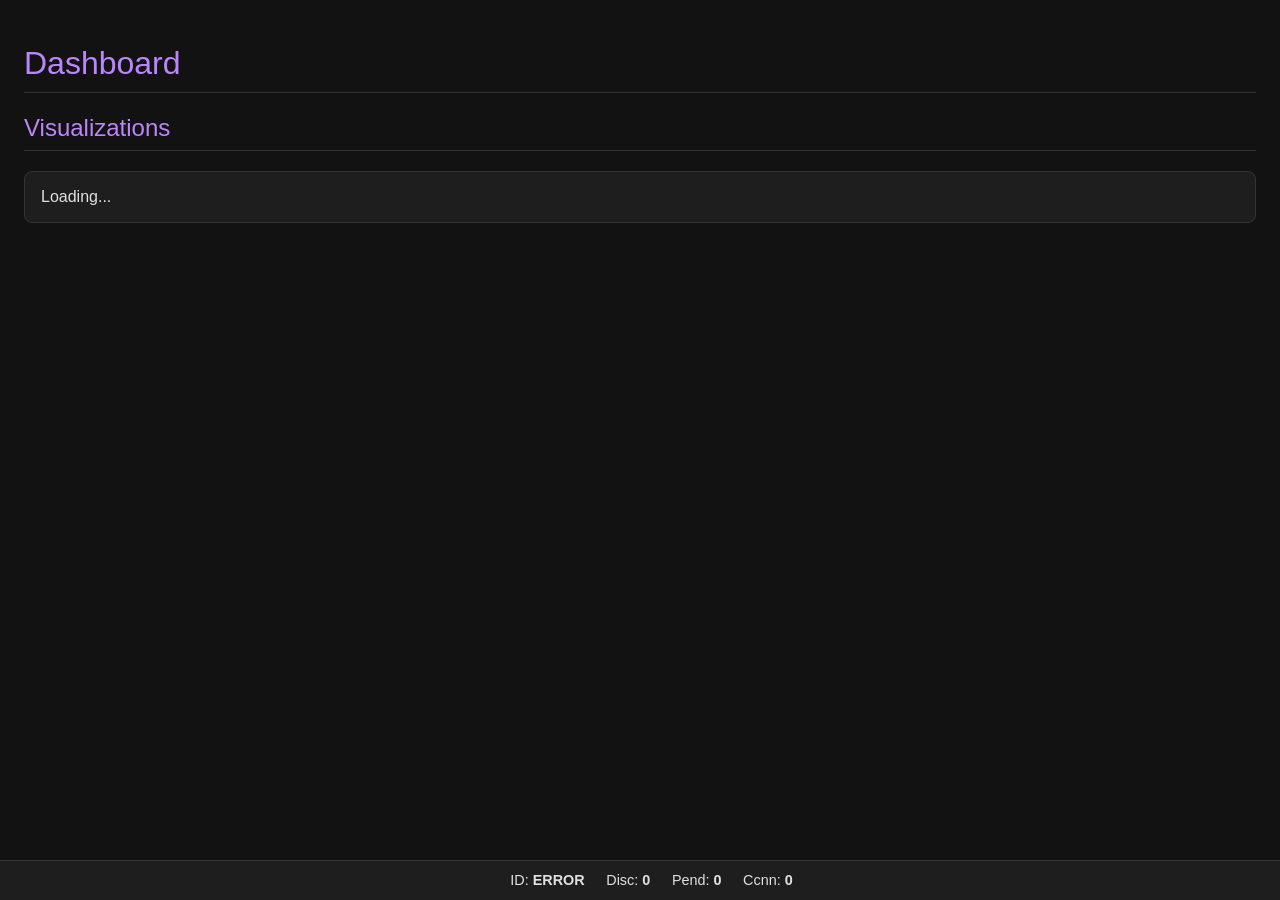
<file: app/src/main/assets/index.html>
<!DOCTYPE html>
<html lang="en">
<head>
    <meta charset="UTF-8">
    <link href="[data-uri]" rel="icon">
    <meta content="width=device-width, initial-scale=1.0, user-scalable=no" name="viewport">
    <title>LocalMesh Dashboard</title>
    <style>
        :root {
            --primary-color: #bb86fc;
            --background-color: #121212;
            --surface-color: #1e1e1e;
            --on-surface-color: #e0e0e0;
            --border-color: #333;
        }
        body {
            font-family: -apple-system, BlinkMacSystemFont, "Segoe UI", Roboto, Helvetica, Arial, sans-serif;
            margin: 0;
            background-color: var(--background-color);
            color: var(--on-surface-color);
        }
        .container {
            padding: 1.5em;
        }
        h1, h2 {
            color: var(--primary-color);
            border-bottom: 1px solid var(--border-color);
            padding-bottom: 0.3em;
            font-weight: 400;
        }
        #visualizations {
            list-style-type: none;
            padding: 0;
        }
        #visualizations li {
            background-color: var(--surface-color);
            margin: 0.5em 0;
            padding: 1em;
            border-radius: 8px;
            border: 1px solid var(--border-color);
            cursor: pointer;
            transition: background-color 0.2s;
        }
        #visualizations li:hover {
            background-color: #333;
        }
        .status-bar {
            position: fixed;
            bottom: 0;
            left: 0;
            width: 100%;
            background-color: var(--surface-color);
            padding: 0.8em;
            text-align: center;
            border-top: 1px solid var(--border-color);
            font-size: 0.9em;
            display: flex;
            justify-content: center;
            gap: 1.5em;
        }
        .status-bar span {
            font-weight: bold;
        }
    </style>
</head>
<body>
<div class="container">
    <h1>Dashboard</h1>
    <h2>Visualizations</h2>
    <ul id="visualizations">
        <li>Loading...</li>
    </ul>
</div>

<div class="status-bar">
    <div>ID: <span id="device-id">...</span></div>
    <div>Disc: <span id="discovered-peers">0</span></div>
    <div>Pend: <span id="pending-peers">0</span></div>
    <div>Ccnn: <span id="connected-peers">0</span></div>
</div>

<script type="text/javascript">
    const deviceIdSpan = document.getElementById('device-id');
    const discoveredPeersSpan = document.getElementById('discovered-peers');
    const pendingPeersSpan = document.getElementById('pending-peers');
    const connectedPeersSpan = document.getElementById('connected-peers');
    const visualizationsList = document.getElementById('visualizations');

    async function updateStatus() {
        try {
            const statusString = Android.getStatus();
            const status = JSON.parse(statusString);
            console.info('Got status', JSON.stringify(status));

            // Update status bar
            deviceIdSpan.textContent = status.id || '...';
            discoveredPeersSpan.textContent = status.discoveredPeerCount;
            pendingPeersSpan.textContent = status.pendingPeerCount;
            connectedPeersSpan.textContent = status.connectedPeerCount;

            // Update visualizations list
            const contentFolders = status.visualizations;
            visualizationsList.innerHTML = '';
            if (contentFolders.length === 0) {
                const li = document.createElement('li');
                li.textContent = "No visualizations found.";
                li.style.cursor = "default";
                li.style.backgroundColor = "transparent";
                li.style.border = "none";
                visualizationsList.appendChild(li);
            } else {
                contentFolders.toSorted().forEach(folder => {
                    const li = document.createElement('li');
                    li.textContent = folder;
                    li.addEventListener('click', () => {
                        Android.sendPeerDisplayCommand(folder);
                        window.location.href = folder + '/index.html';
                    });
                    visualizationsList.appendChild(li);
                });
            }
        } catch (e) {
            console.error('Failed to fetch status:', e);
            deviceIdSpan.textContent = "ERROR";
        }
    }

    // Initial fetch and then poll every 5 seconds
    updateStatus();
    setInterval(updateStatus, 30000);
    console.log('LOCALMESH_SCRIPT_SUCCESS:index');
</script>
</body>
</html>
</file>
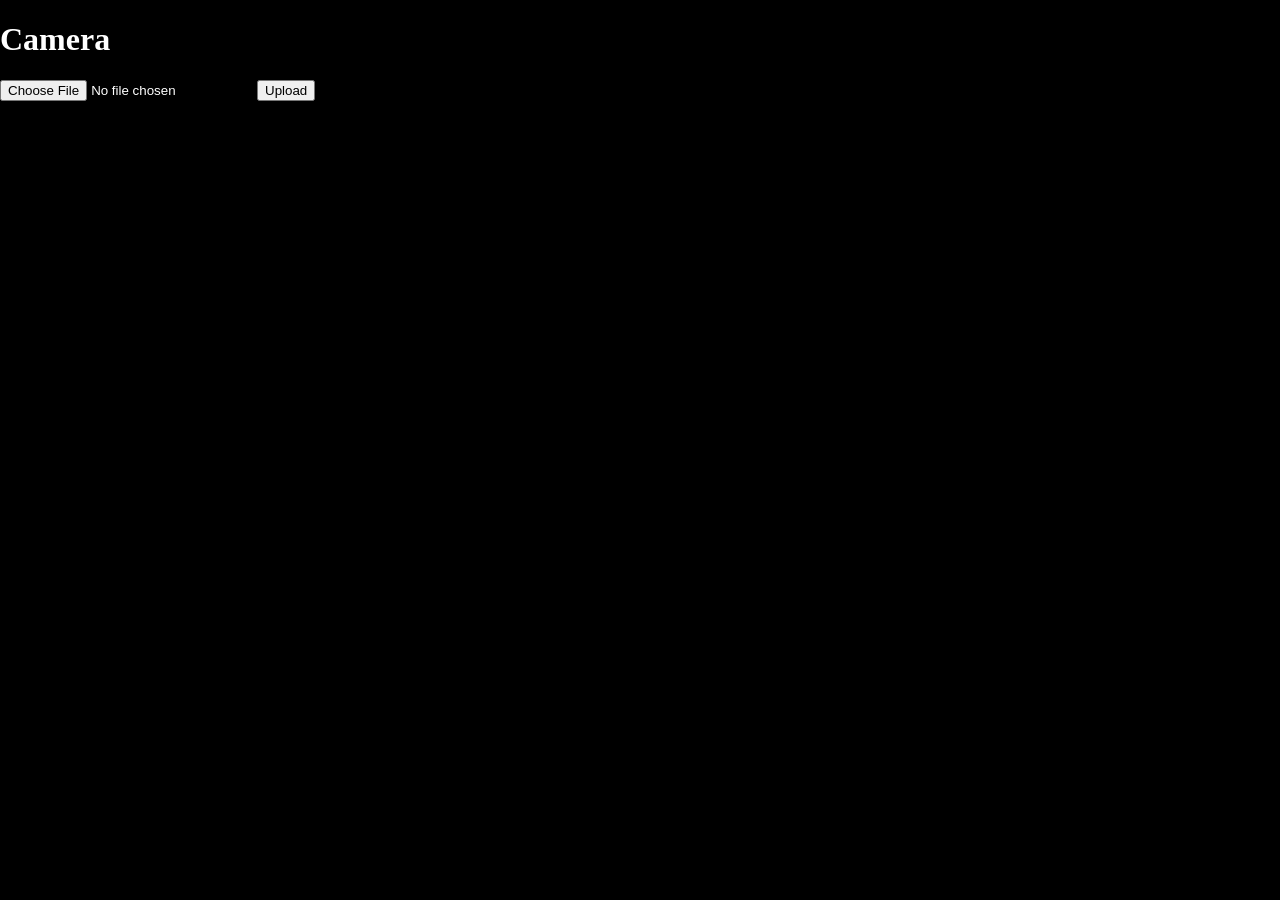
<file: app/src/main/assets/camera/index.html>
<!DOCTYPE html>
<html lang="en">
<head>
    <meta charset="UTF-8">
    <meta content="width=device-width, initial-scale=1.0" name="viewport">
    <title>Camera</title>
    <style>
        body, html {
            margin: 0;
            padding: 0;
            width: 100%;
            height: 100%;
            overflow: hidden;
            background-color: #000;
            color: #fff;
        }
    </style>
</head>
<body>
<h1>Camera</h1>
<input accept="image/*" capture="environment" id="camera-input" type="file">
<button id="upload-button">Upload</button>
<script src="camera.js"></script>
</body>
</html>
</file>
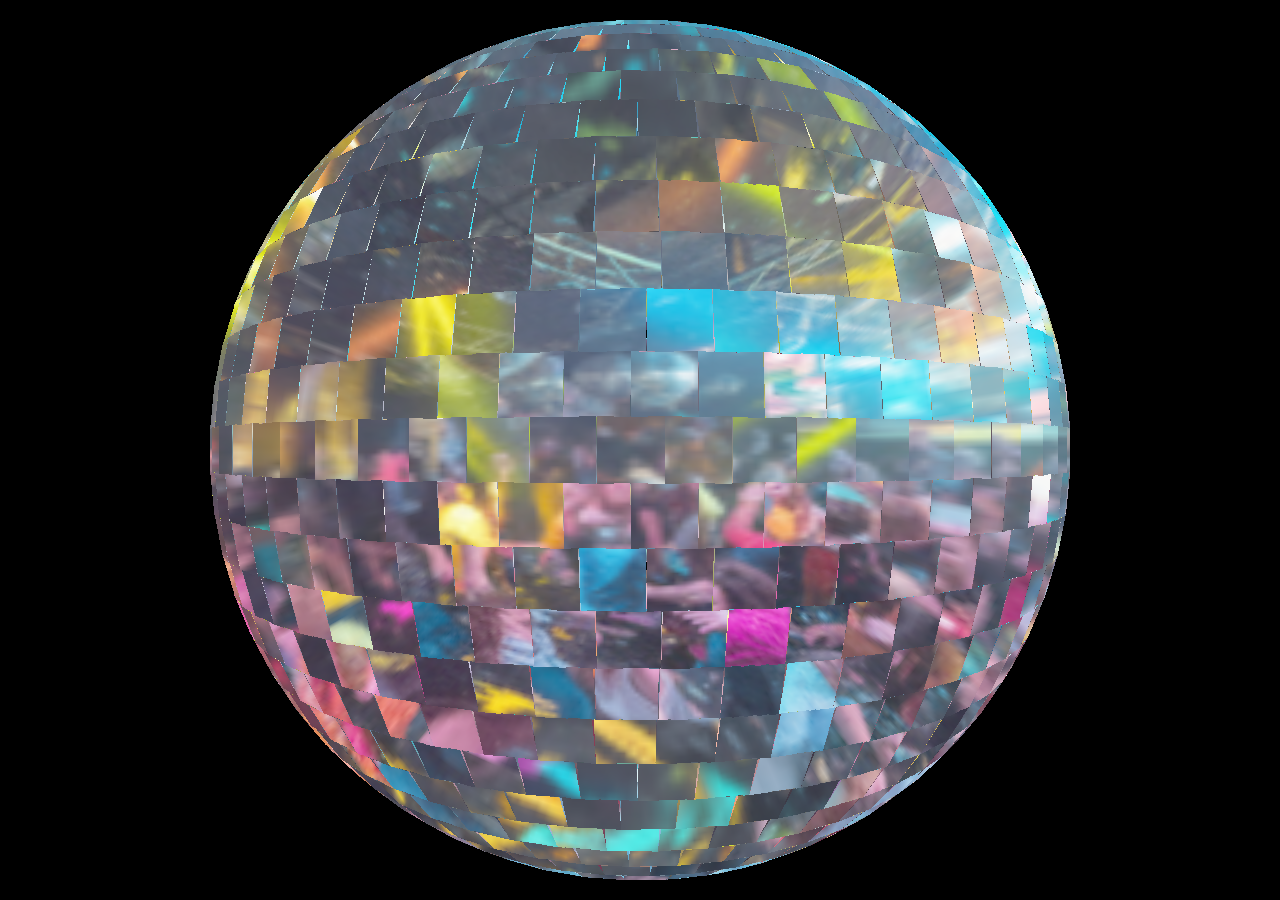
<file: app/src/main/assets/disco/index.html>
<!DOCTYPE html>
<html lang="en">
<head>
    <meta charset="UTF-8">
    <meta content="width=device-width, initial-scale=1.0" name="viewport">
    <title>Disco Ball</title>
    <style>
        body { margin: 0; overflow: hidden; background-color: #000; }
        canvas { display: block; }
    </style>
</head>
<body>
<script src="three.min.js"></script>
<script>
    // Scene setup
    const scene = new THREE.Scene();
    const camera = new THREE.PerspectiveCamera(75, window.innerWidth / window.innerHeight, 0.1, 1000);
    camera.position.z = 17;

    const renderer = new THREE.WebGLRenderer({ /*antialias: true*/ });
    renderer.setSize(window.innerWidth, window.innerHeight);
    document.body.appendChild(renderer.domElement);

    const textureLoader = new THREE.TextureLoader();
    const reflectionMap = textureLoader.load('discoball_reflection.png');
    reflectionMap.mapping = THREE.EquirectangularReflectionMapping;
    reflectionMap.wrapS = THREE.RepeatWrapping; // Enable horizontal wrapping

    // scene.background = reflectionMap;

    // Disco Ball Material
    const material = new THREE.MeshStandardMaterial({
        color: 0xffffff,
        metalness: 1.0, // Max metalness for full reflection
        roughness: 0.0, // Min roughness for sharp reflection
        envMap: reflectionMap,
        flatShading: true // This will make the individual faces more distinct
    });

    const discoBall = new THREE.Group();
    const radius = 10;
    const tileSize = 0.8; // As requested by the user
    const tileGeom = new THREE.BoxGeometry(tileSize, tileSize, 0.1);

    let row = 0;
    for (let phi = 0; phi < Math.PI; phi += Math.PI / 40) {
        const circumference = 2 * Math.PI * radius * Math.sin(phi);
        const numTiles = Math.floor(circumference / tileSize);
        const thetaStep = (2 * Math.PI) / numTiles;
        const thetaOffset = (row % 2 === 0) ? 0 : thetaStep / 2;

        for (let i = 0; i < numTiles; i++) {
            const theta = i * thetaStep + thetaOffset;
            const x = radius * Math.cos(theta) * Math.sin(phi);
            const z = radius * Math.sin(theta) * Math.sin(phi);
            const y = radius * Math.cos(phi);
            const tile = new THREE.Mesh(tileGeom, material);
            tile.position.set(x, y, z);
            tile.lookAt(0, 0, 0);
            discoBall.add(tile);
        }
        row++;
    }
    scene.add(discoBall);

    // Lighting
    // const ambientLight = new THREE.AmbientLight(0x404040, 2); // soft white light
    // scene.add(ambientLight);

    // Animation loop
    function animate() {
        requestAnimationFrame(animate);
        const time = Date.now() * 0.0005;
        // Slowly scroll the reflection map
        // reflectionMap.offset.x += 4 * time;
        // Slow horizontal rotation
        discoBall.rotation.y += 0.005;
        renderer.render(scene, camera);
    }

    // Handle window resize
    window.addEventListener('resize', () => {
        camera.aspect = window.innerWidth / window.innerHeight;
        camera.updateProjectionMatrix();
        renderer.setSize(window.innerWidth, window.innerHeight);
    }, false);

    animate();
    console.log('LOCALMESH_SCRIPT_SUCCESS:disco3');
</script>
</body>
</html>
</file>
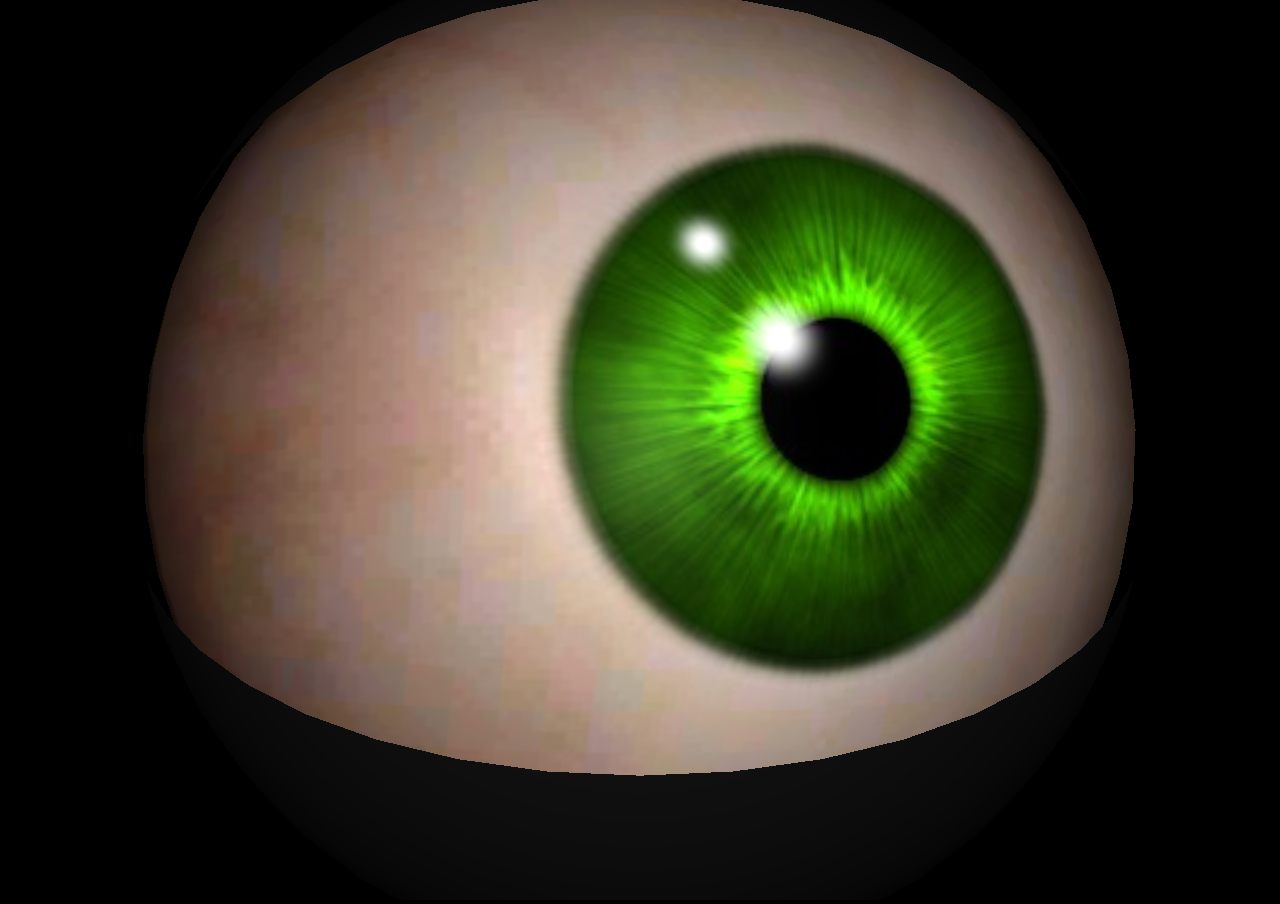
<file: app/src/main/assets/eye/index.html>
<!DOCTYPE html>
<html lang="en">
<head>
    <meta charset=utf-8>
    <meta content="default-src 'self' data: gap: https://ssl.gstatic.com 'unsafe-eval'; style-src 'self' 'unsafe-inline'; media-src *; img-src 'self' data: content:;"
          http-equiv="Content-Security-Policy">
    <meta content="telephone=no" name="format-detection">
    <meta content="no" name="msapplication-tap-highlight">
    <meta content="user-scalable=no, initial-scale=1, width=device-width" name="viewport">
    <link href="icuween.css" rel="stylesheet" type="text/css">
    <title>Eye</title>
</head>
<body>
<script src="js/three.min.js" type="text/javascript"></script>
<script src="js/Tween.min.js" type="text/javascript"></script>
<script src="js/icuween.js" type="text/javascript"></script>
</body>
</html>
</file>
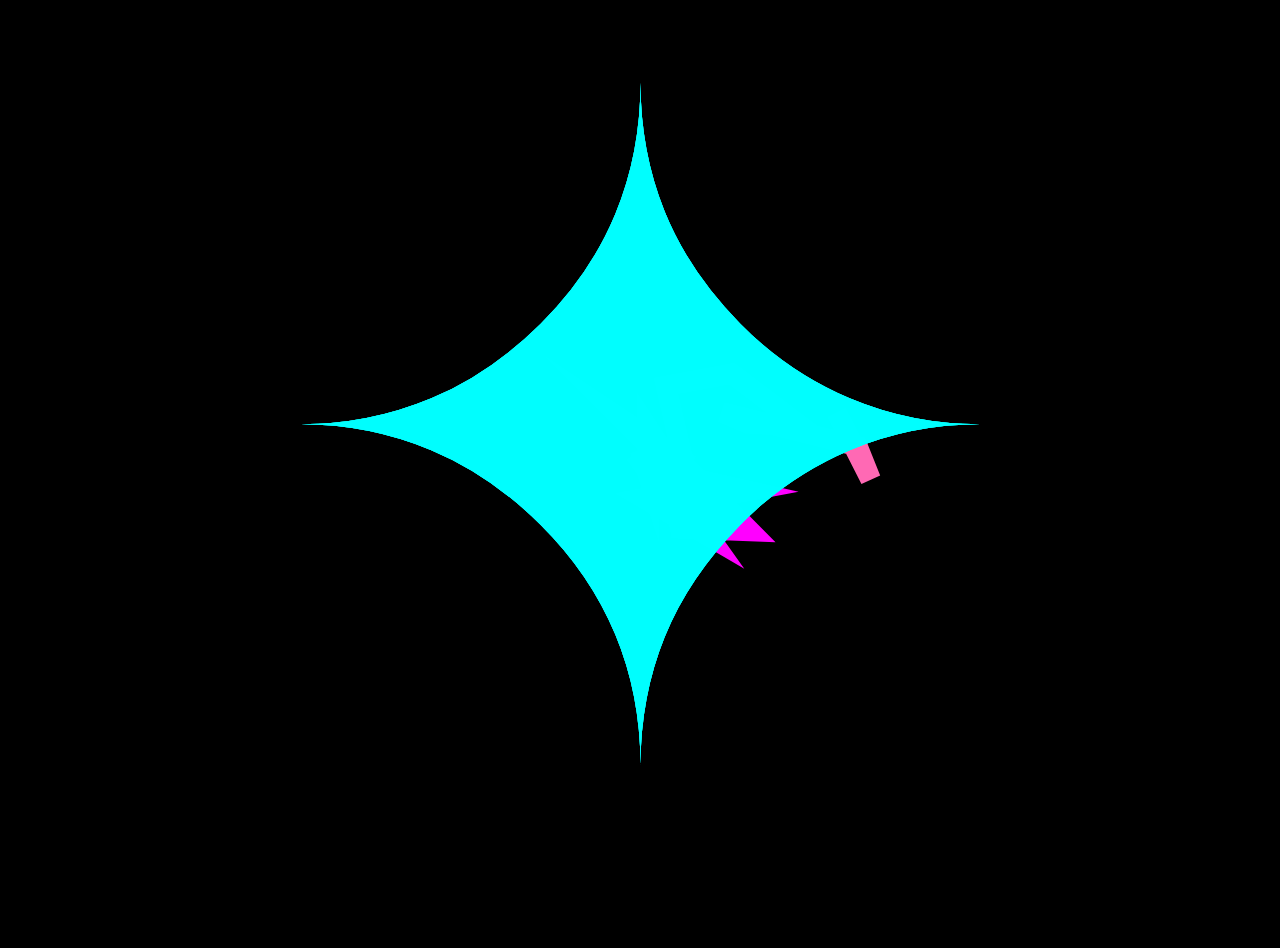
<file: app/src/main/assets/zap/index.html>
<!DOCTYPE html>
<html lang="en">
<head>
    <meta charset="UTF-8">
    <link href="[data-uri]" rel="icon">
    <meta content="width=device-width, initial-scale=1.0" name="viewport">
    <title>Connected Spark Animation</title>
    <style>
        html, body {
            margin: 0;
            padding: 0;
            width: 100%;
            height: 100%;
            overflow: hidden;
            background-color: #000000;
        }

        /* The main container for the animation */
        .animation-container {
            position: relative;
            width: 100%;
            height: 100%;
            display: flex;
            justify-content: center;
            align-items: center;
        }

        /* Canvas for drawing the zaps, positioned behind the spark */
        #zapCanvas {
            position: absolute;
            top: 0;
            left: 0;
            width: 100%;
            height: 100%;
            z-index: 1;
        }

        /* The central spark element is now a container for glyphs */
        .spark {
            width: 80vmin; /* 80% of the smaller screen dimension */
            height: 80vmin; /* 80% of the smaller screen dimension */
            position: relative;
            z-index: 2;
            display: flex;
            justify-content: center;
            align-items: center;
            /* Animation for hue */
            animation: hue_shift 15s infinite ease-in-out;
        }

        /* Each individual spark character */
        .spark-glyph {
            position: absolute;
            font-size: 100vmin; /* Extends to the maximum of width or height */
            line-height: 1;
            font-weight: 100; /* Makes the glyph thinner */
            color: var(--spark-color);
            opacity: 0.7;
            mix-blend-mode: screen; /* Creates a brighter color where glyphs overlap */
            animation: rotate 10s infinite linear;
        }

        /* Stagger the animations for a more chaotic, organic look */
        .spark-glyph:nth-child(1) { animation-delay: -1s; animation-duration: 5s; }
        .spark-glyph:nth-child(2) { animation-delay: -2s; animation-duration: 6s; }
        .spark-glyph:nth-child(3) { animation-delay: -3s; animation-duration: 7s; }
        .spark-glyph:nth-child(4) { animation-delay: -4s; animation-duration: 8s; }
        .spark-glyph:nth-child(5) { animation-delay: -5s; animation-duration: 9s; }


        /* Keyframe Animations */

        /* Main rotation for each spark glyph */
        @keyframes rotate {
            0% { transform: rotate(0deg); opacity: 0.5; }
            50% { transform: rotate(180deg); opacity: 1; }
            100% { transform: rotate(360deg); opacity: 0.5; }
        }

        /* Combined animation for color shifting and RGB split glitches using text-shadow */
        /* text-shadow: 0 0 30px var(--glow-color); text-shadow: 20px 0 #ff00de, -20px 0 #00f6ff;  */
        @keyframes hue_shift {
            0%, 100% { filter: hue-rotate(0deg); }
            20% { filter: hue-rotate(72deg);  }
            40% { filter: hue-rotate(144deg); }
            60% { filter: hue-rotate(216deg); }
            80% { filter: hue-rotate(288deg); }
        }

        :root {
            /* We'll use hue-rotate for color shifting, so the base color is less critical */
            --spark-color: #00ffff;
            --glow-color: #00ffff88;
        }
    </style>
</head>
<body>

<div class="animation-container">
    <!-- The canvas where zaps are drawn -->
    <canvas id="zapCanvas"></canvas>

    <!-- The CSS-animated central spark, using text glyphs for a better glitch effect -->
    <div class="spark">
        <span class="spark-glyph">✦</span>
        <span class="spark-glyph">✦</span>
        <span class="spark-glyph">✦</span>
        <span class="spark-glyph">✦</span>
        <span class="spark-glyph">✦</span>
    </div>
</div>

<script type="text/javascript">
    const canvas = document.getElementById('zapCanvas');
    const ctx = canvas.getContext('2d');

    let zaps = [];
    // A vibrant color palette for the zaps
    const COLORS = ['#00ffff', '#ff00ff', '#ffff00', '#00ff7f', '#ff69b4', '#ffa500'];

    // Utility function to get a random number in a range
    function random(min, max) {
        return Math.random() * (max - min) + min;
    }

    // --- Zap Class Definition ---
    class Zap {
        constructor() {
            this.direction = Math.random() > 0.5 ? 'in' : 'out';
            this.center = { x: canvas.width / 2, y: canvas.height / 2 };
            this.color = COLORS[Math.floor(Math.random() * COLORS.length)];

            // Determine start and end points based on direction
            const edgePoint = this.getRandomEdgePoint();
            if (this.direction === 'out') {
                this.start = this.center;
                this.end = edgePoint;
            } else {
                this.start = edgePoint;
                this.end = this.center;
            }

            this.life = 1; // Lifespan of the zap (0 to 1)
            this.speed = random(0.005, 0.012); // Slower speed for longer persistence
            this.segments = Math.floor(random(6, 12)); // Fewer segments for bolder jags
            this.jaggedness = random(50, 70); // How far the line deviates
            this.lineWidth = random(20, 40); // Thickness of the zap
        }

        // Get a random point on one of the four screen edges
        getRandomEdgePoint() {
            const edge = Math.floor(random(0, 4));
            switch (edge) {
                case 0: return { x: random(0, canvas.width), y: 0 }; // Top
                case 1: return { x: canvas.width, y: random(0, canvas.height) }; // Right
                case 2: return { x: random(0, canvas.width), y: canvas.height }; // Bottom
                case 3: return { x: 0, y: random(0, canvas.height) }; // Left
            }
        }

        // Update the lifespan of the zap
        update() {
            this.life -= this.speed;
        }

        // Draw the zap onto the canvas
        draw() {
            ctx.save();
            ctx.globalAlpha = Math.max(0, this.life * 2.5); // Fade out
            ctx.strokeStyle = this.color;
            ctx.lineWidth = this.lineWidth;
            // ctx.shadowBlur = 100; // Large glow effect
            ctx.shadowColor = this.color;

            ctx.beginPath();

            // For inbound zaps, the path shortens from the start. For outbound, it extends to the end.
            // This makes them look like they are appearing/disappearing from/to the center.
            const progress = 1 - this.life;
            let from, to;
            if (this.direction === 'out') {
                from = this.start;
                to = {
                    x: this.start.x + (this.end.x - this.start.x) * progress,
                    y: this.start.y + (this.end.y - this.start.y) * progress
                };
            } else { // 'in'
                from = {
                    x: this.end.x - (this.end.x - this.start.x) * progress,
                    y: this.end.y - (this.end.y - this.start.y) * progress
                };
                to = this.end;
            }

            ctx.moveTo(from.x, from.y);

            // Draw jagged segments between the 'from' and 'to' points
            const segDx = (to.x - from.x) / this.segments;
            const segDy = (to.y - from.y) / this.segments;

            for (let i = 1; i < this.segments; i++) {
                 ctx.lineTo(
                    from.x + i * segDx + random(-this.jaggedness, this.jaggedness),
                    from.y + i * segDy + random(-this.jaggedness, this.jaggedness)
                );
            }

            ctx.lineTo(to.x, to.y);
            ctx.stroke();
            ctx.restore();
        }
    }

    // --- Main Animation Loop ---
    function animate() {
        // console.log("Animating... Zaps count: " + zaps.length);
        // Clear canvas for next frame
        ctx.clearRect(0, 0, canvas.width, canvas.height);

        // Update and draw each active zap, removing any that have faded
        for (let i = zaps.length - 1; i >= 0; i--) {
            const zap = zaps[i];
            zap.update();
            zap.draw();
            if (zap.life <= 0) {
                zaps.splice(i, 1);
            }
        }

        // Request the next frame
        requestAnimationFrame(animate);
    }

    // --- Zap Creation Logic ---
    function createZaps() {
        const burstChance = Math.random();
        const zapCount = burstChance > 0.9 ? 3 : 1; // 10% chance of a burst of 3 zaps

        if (zaps.length < 15) { // Limit total concurrent zaps for performance
            for (let i=0; i < zapCount; i++) {
                zaps.push(new Zap());
            }
        }
        // Set a timeout to call this function again after a random interval
        setTimeout(createZaps, random(200, 1000));
    }

    // --- Initialization ---
    function init() {
        const container = document.querySelector('.animation-container');

        // Set initial canvas size and add listener for window resize
        function resizeCanvas() {
            // Use the container's dimensions for a more robust sizing
            canvas.width = container.offsetWidth;
            canvas.height = container.offsetHeight;
        }

        // Use ResizeObserver for more reliable resize detection
        const resizeObserver = new ResizeObserver(resizeCanvas);
        resizeObserver.observe(container);

        resizeCanvas(); // Initial size set

        // Kick off the animation loops
        animate();
        createZaps();
        console.log('LOCALMESH_SCRIPT_SUCCESS:zap');
    }

    // Defer initialization until the DOM is fully loaded
    window.addEventListener('DOMContentLoaded', init);
</script>

</body>
</html>
</file>
<file: app/src/main/assets/eye/icuween.css>
* {
    -webkit-tap-highlight-color: rgba(0, 0, 0, 0); /* make transparent link selection, adjust last value opacity 0 to 1.0 */
    margin: 0;
    padding: 0;
}

html, body, canvas {
    overflow:hidden;
}

body {
    -webkit-touch-callout: none; /* prevent callout to copy image, etc when tap to hold */
    -webkit-text-size-adjust: none; /* prevent webkit from resizing text to fit */
    -webkit-user-select: none; /* prevent copy paste, to allow, change 'none' to 'text' */
    background-color: #000;
    height: 100%;
    width: 98vw;
}

canvas {
    width: 100%;
    height: 100%;
}
</file>
